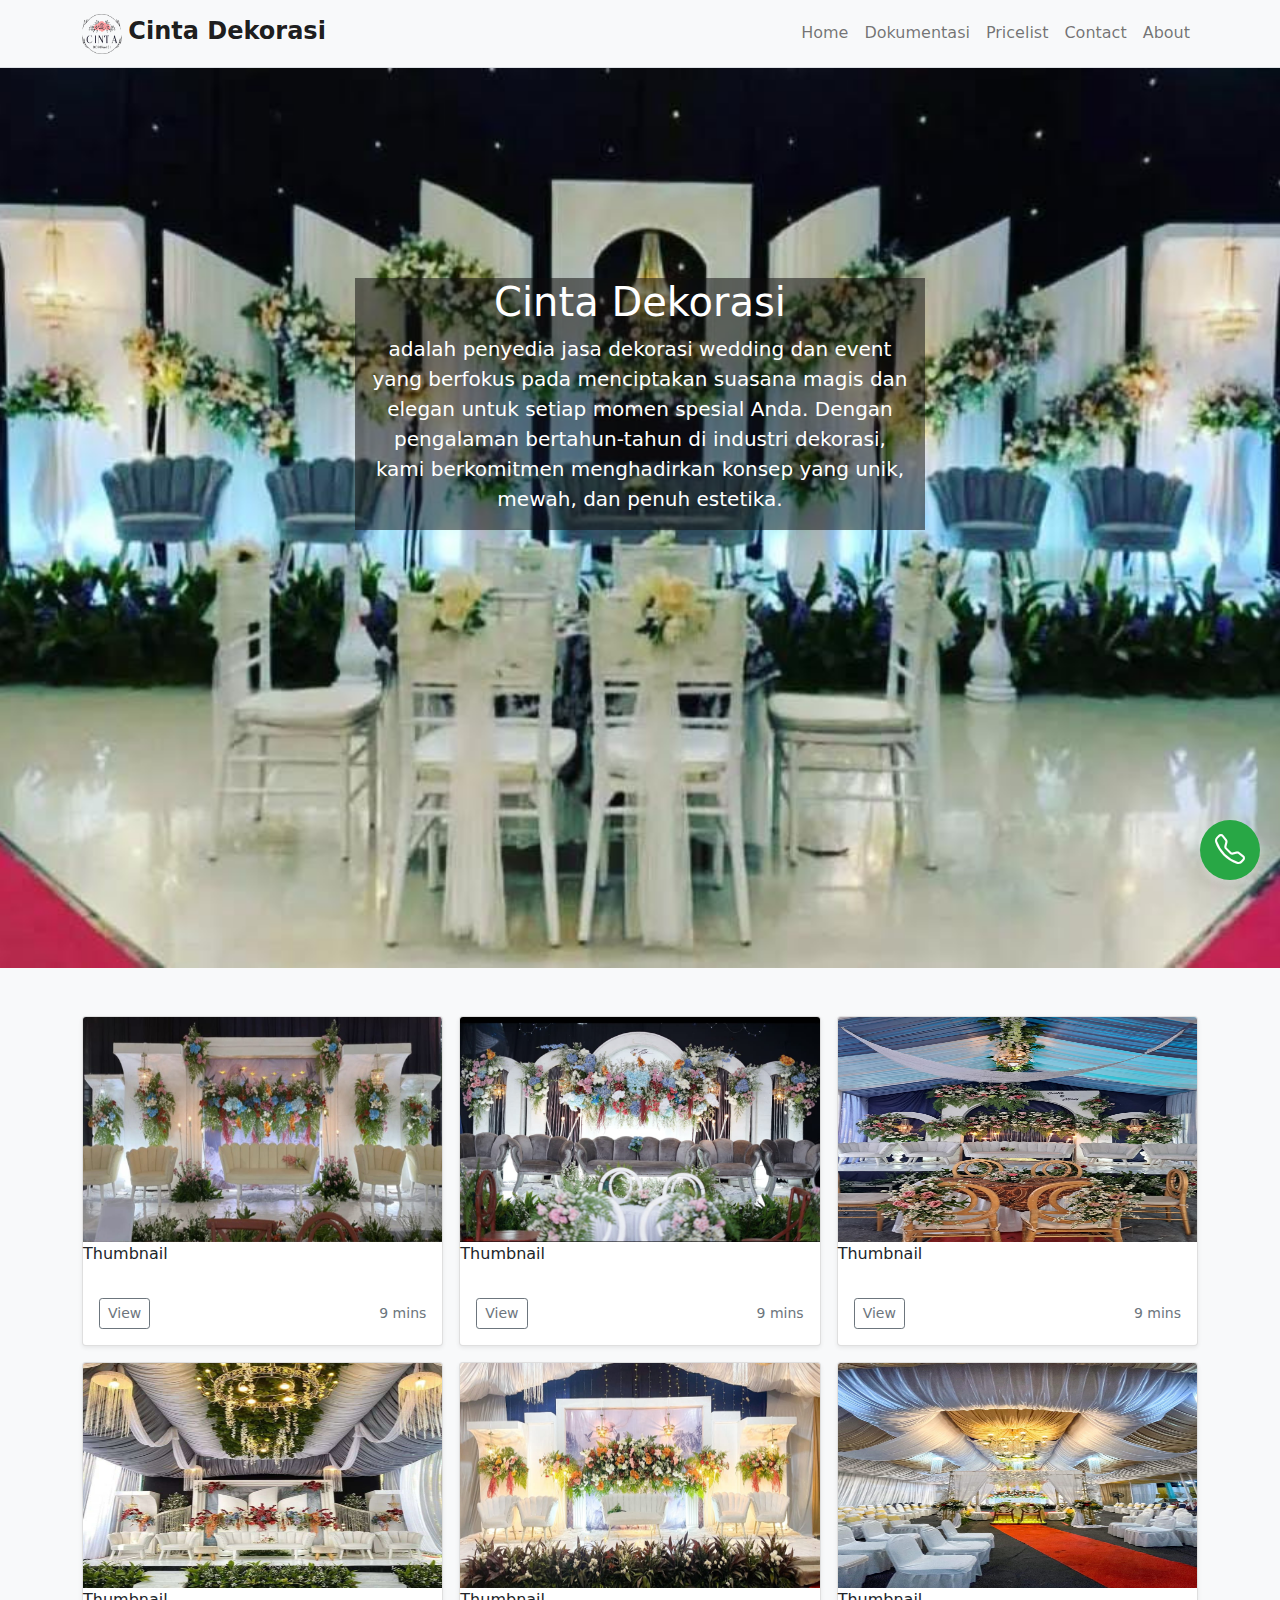
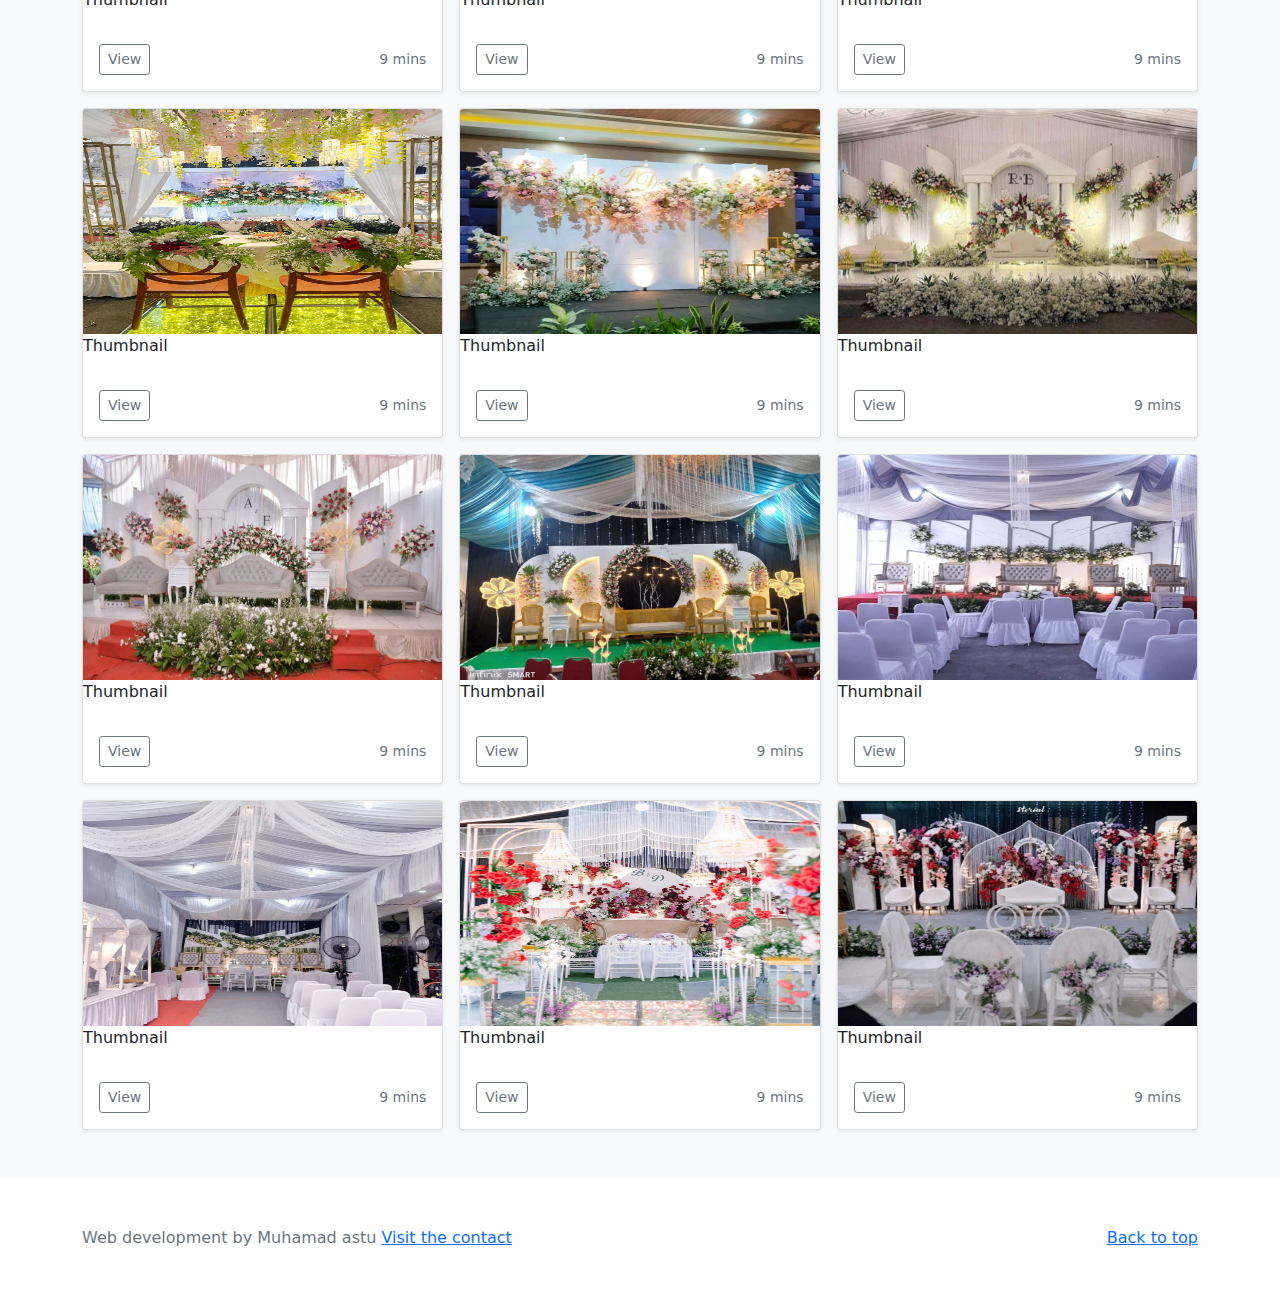
<file: index.html>
<!DOCTYPE html>
<html lang="en">

<head>
  <meta charset="UTF-8">
  <meta name="viewport" content="width=device-width, initial-scale=1.0">
  <title>Dashboard</title>
  <link rel="icon" href="./image/logo.jpg">
  <link rel="stylesheet" href="./bootstrap-disc/css/bootstrap.min.css">
  </link>
   <link href="https://cdn.jsdelivr.net/npm/bootstrap-icons/font/bootstrap-icons.css" rel="stylesheet">
  <link rel="canonical" href="https://getbootstrap.com/docs/5.0/examples/album/">
  <link rel="stylesheet" href="./css/screen.css">
</head>

<body>

  <nav class="navbar navbar-expand-lg navbar-light bg-light border-bottom">
    <div class="container">
      <a class="navbar-brand" href="#">
        <img class="logo" src="./image/logo.jpg" alt="">
        <strong class="fs-4">Cinta Dekorasi</strong>
      </a>


      <button class="navbar-toggler" type="button" data-bs-toggle="collapse" data-bs-target="#navbarNav"
        aria-controls="navbarNav" aria-expanded="false" aria-label="Toggle navigation" id="navToggle">
        <span class=""></span>
      </button>

      <div class="collapse navbar-collapse" id="navbarNav">
        <ul class="navbar-nav ms-auto">
          <li class="nav-item"><a href="./index.html" class="nav-link">Home</a></li>
          <li class="nav-item"><a href="./dokumentasi.html" class="nav-link">Dokumentasi</a></li>
          <li class="nav-item"><a href="./pricelist.html" class="nav-link">Pricelist</a></li>
          <li class="nav-item"><a href="./contact.html" class="nav-link">Contact</a></li>
          <li class="nav-item"><a href="./about.html" class="nav-link">About</a></li>
        </ul>
      </div>
    </div>
  </nav>


  <main>
    <div class="cover">
      <section class="py-5 text-center container">
        <div class="row py-lg-5">
          <div class="col-lg-6 col-md-8 mx-auto bio">
            <h1 class="fw-light text-white">Cinta Dekorasi</h1>
            <p class="lead text-white">adalah penyedia jasa dekorasi wedding dan event yang berfokus pada menciptakan
              suasana magis dan elegan untuk setiap momen spesial Anda. Dengan pengalaman bertahun-tahun di industri
              dekorasi, kami berkomitmen menghadirkan konsep yang unik, mewah, dan penuh estetika.</p>

          </div>
        </div>
      </section>
    </div>
    <div class="album py-5 bg-light">
      <div class="container">

        <div class="row row-cols-1 row-cols-sm-2 row-cols-md-3 g-3">
          <div class="col">
            <div class="card shadow-sm">
              <img class="bd-placeholder-img card-img-top preview-image" width="100%" height="225"
                src="./image/1741032231219.jpg" aria-label="Placeholder: Thumbnail" preserveAspectRatio="xMidYMid slice"
                focusable="false">
              <title>Placeholder</title>
              <rect width="100%" height="100%" fill="#55595c" /><text x="50%" y="50%" fill="#eceeef"
                dy=".3em">Thumbnail</text></img>

              <div class="card-body">
                <p class="card-text"></p>
                <div class="d-flex justify-content-between align-items-center">
                  <div class="btn-group">
                    <button type="button" class="btn btn-sm btn-outline-secondary" data-bs-toggle="modal"
                      data-bs-target="#imageModal" onclick="openModal(this)">View</button>
                  </div>
                  <small class="text-muted">9 mins</small>
                </div>
              </div>
            </div>
          </div>

          <div class="modal fade" id="imageModal" tabindex="-1" aria-labelledby="imageModalLabel" aria-hidden="true">
            <div class="modal-dialog modal-dialog-centered">
              <div class="modal-content">
                <div class="modal-header">
                  <h5 class="modal-title" id="imageModalLabel">Preview Gambar</h5>
                  <button type="button" class="btn-close" data-bs-dismiss="modal" aria-label="Close"></button>
                </div>
                <div class="modal-body text-center">
                  <img id="modalImage" class="img-fluid" alt="Gambar Diperbesar">
                </div>
              </div>
            </div>
          </div>

          <div class="col">
            <div class="card shadow-sm">
              <img class="bd-placeholder-img card-img-top preview-image" width="100%" height="225"
                src="./image/1741032231213.jpg" role="img" aria-label="Placeholder: Thumbnail"
                preserveAspectRatio="xMidYMid slice" focusable="false">
              <title>Placeholder</title>
              <rect width="100%" height="100%" fill="#55595c" /><text x="50%" y="50%" fill="#eceeef"
                dy=".3em">Thumbnail</text></img>

              <div class="card-body">
                <p class="card-text"></p>
                <div class="d-flex justify-content-between align-items-center">
                  <div class="btn-group">
                    <button type="button" class="btn btn-sm btn-outline-secondary" data-bs-toggle="modal"
                      data-bs-target="#imageModal" onclick="openModal(this)">View</button>
                  </div>
                  <small class="text-muted">9 mins</small>
                </div>
              </div>
            </div>
          </div>
          <div class="col">
            <div class="card shadow-sm">
              <img class="bd-placeholder-img card-img-top preview-image" width="100%" height="225"
                src="./image/1741032231229.jpg" role="img" aria-label="Placeholder: Thumbnail"
                preserveAspectRatio="xMidYMid slice" focusable="false">
              <title>Placeholder</title>
              <rect width="100%" height="100%" fill="#55595c" /><text x="50%" y="50%" fill="#eceeef"
                dy=".3em">Thumbnail</text></im>

              <div class="card-body">
                <p class="card-text"></p>
                <div class="d-flex justify-content-between align-items-center">
                  <div class="btn-group">
                    <button type="button" class="btn btn-sm btn-outline-secondary" data-bs-toggle="modal"
                      data-bs-target="#imageModal" onclick="openModal(this)">View</button>
                  </div>
                  <small class="text-muted">9 mins</small>
                </div>
              </div>
            </div>
          </div>

          <div class="col">
            <div class="card shadow-sm">
              <img class="bd-placeholder-img card-img-top preview-image" width="100%" height="225"
                src="./image/1741032231237.jpg" role="img" aria-label="Placeholder: Thumbnail"
                preserveAspectRatio="xMidYMid slice" focusable="false">
              <title>Placeholder</title>
              <rect width="100%" height="100%" fill="#55595c" /><text x="50%" y="50%" fill="#eceeef"
                dy=".3em">Thumbnail</text></img>

              <div class="card-body">
                <p class="card-text"></p>
                <div class="d-flex justify-content-between align-items-center">
                  <div class="btn-group">
                    <button type="button" class="btn btn-sm btn-outline-secondary" data-bs-toggle="modal"
                      data-bs-target="#imageModal" onclick="openModal(this)">View</button>
                  </div>
                  <small class="text-muted">9 mins</small>
                </div>
              </div>
            </div>
          </div>
          <div class="col">
            <div class="card shadow-sm">
              <img class="bd-placeholder-img card-img-top preview-image" width="100%" height="225"
                src="./image/1741032231241.jpg" role="img" aria-label="Placeholder: Thumbnail"
                preserveAspectRatio="xMidYMid slice" focusable="false">
              <title>Placeholder</title>
              <rect width="100%" height="100%" fill="#55595c" /><text x="50%" y="50%" fill="#eceeef"
                dy=".3em">Thumbnail</text></img>

              <div class="card-body">
                <p class="card-text"></p>
                <div class="d-flex justify-content-between align-items-center">
                  <div class="btn-group">
                    <button type="button" class="btn btn-sm btn-outline-secondary" data-bs-toggle="modal"
                      data-bs-target="#imageModal" onclick="openModal(this)">View</button>
                  </div>
                  <small class="text-muted">9 mins</small>
                </div>
              </div>
            </div>
          </div>
          <div class="col">
            <div class="card shadow-sm">
              <img class="bd-placeholder-img card-img-top preview-image" width="100%" height="225"
                src="./image/1741032231251.jpg" role="img" aria-label="Placeholder: Thumbnail"
                preserveAspectRatio="xMidYMid slice" focusable="false">
              <title>Placeholder</title>
              <rect width="100%" height="100%" fill="#55595c" /><text x="50%" y="50%" fill="#eceeef"
                dy=".3em">Thumbnail</text></img>

              <div class="card-body">
                <p class="card-text"></p>
                <div class="d-flex justify-content-between align-items-center">
                  <div class="btn-group">
                    <button type="button" class="btn btn-sm btn-outline-secondary" data-bs-toggle="modal"
                      data-bs-target="#imageModal" onclick="openModal(this)">View</button>
                  </div>
                  <small class="text-muted">9 mins</small>
                </div>
              </div>
            </div>
          </div>

          <div class="col">
            <div class="card shadow-sm">
              <img class="bd-placeholder-img card-img-top preview-image" width="100%" height="225"
                src="./image/1741032231275.jpg" role="img" aria-label="Placeholder: Thumbnail"
                preserveAspectRatio="xMidYMid slice" focusable="false">
              <title>Placeholder</title>
              <rect width="100%" height="100%" fill="#55595c" /><text x="50%" y="50%" fill="#eceeef"
                dy=".3em">Thumbnail</text></img>

              <div class="card-body">
                <p class="card-text"></p>
                <div class="d-flex justify-content-between align-items-center">
                  <div class="btn-group">
                    <button type="button" class="btn btn-sm btn-outline-secondary" data-bs-toggle="modal"
                      data-bs-target="#imageModal" onclick="openModal(this)">View</button>
                  </div>
                  <small class="text-muted">9 mins</small>
                </div>
              </div>
            </div>
          </div>
          <div class="col">
            <div class="card shadow-sm">
              <img class="bd-placeholder-img card-img-top preview-image" width="100%" height="225"
                src="./image/1741032231284.jpg" role="img" aria-label="Placeholder: Thumbnail"
                preserveAspectRatio="xMidYMid slice" focusable="false">
              <title>Placeholder</title>
              <rect width="100%" height="100%" fill="#55595c" /><text x="50%" y="50%" fill="#eceeef"
                dy=".3em">Thumbnail</text></img>

              <div class="card-body">
                <p class="card-text"></p>
                <div class="d-flex justify-content-between align-items-center">
                  <div class="btn-group">
                    <button type="button" class="btn btn-sm btn-outline-secondary" data-bs-toggle="modal"
                      data-bs-target="#imageModal" onclick="openModal(this)">View</button>
                  </div>
                  <small class="text-muted">9 mins</small>
                </div>
              </div>
            </div>
          </div>
          <div class="col">
            <div class="card shadow-sm">
              <img class="bd-placeholder-img card-img-top preview-image" width="100%" height="225"
                src="./image/1741032231293.jpg" role="img" aria-label="Placeholder: Thumbnail"
                preserveAspectRatio="xMidYMid slice" focusable="false">
              <title>Placeholder</title>
              <rect width="100%" height="100%" fill="#55595c" /><text x="50%" y="50%" fill="#eceeef"
                dy=".3em">Thumbnail</text></img>

              <div class="card-body">
                <p class="card-text"></p>
                <div class="d-flex justify-content-between align-items-center">
                  <div class="btn-group">
                    <button type="button" class="btn btn-sm btn-outline-secondary" data-bs-toggle="modal"
                      data-bs-target="#imageModal" onclick="openModal(this)">View</button>
                  </div>
                  <small class="text-muted">9 mins</small>
                </div>
              </div>
            </div>
          </div>

          <div class="col">
            <div class="card shadow-sm">
              <img class="bd-placeholder-img card-img-top preview-image" width="100%" height="225"
                src="./image/1741032231301.jpg" role="img" aria-label="Placeholder: Thumbnail"
                preserveAspectRatio="xMidYMid slice" focusable="false">
              <title>Placeholder</title>
              <rect width="100%" height="100%" fill="#55595c" /><text x="50%" y="50%" fill="#eceeef"
                dy=".3em">Thumbnail</text></img>

              <div class="card-body">
                <p class="card-text"></p>
                <div class="d-flex justify-content-between align-items-center">
                  <div class="btn-group">
                    <button type="button" class="btn btn-sm btn-outline-secondary" data-bs-toggle="modal"
                      data-bs-target="#imageModal" onclick="openModal(this)">View</button>
                  </div>
                  <small class="text-muted">9 mins</small>
                </div>
              </div>
            </div>
          </div>
          <div class="col">
            <div class="card shadow-sm">
              <img class="bd-placeholder-img card-img-top preview-image" width="100%" height="225"
                src="./image/1741032231328.jpg" role="img" aria-label="Placeholder: Thumbnail"
                preserveAspectRatio="xMidYMid slice" focusable="false">
              <title>Placeholder</title>
              <rect width="100%" height="100%" fill="#55595c" /><text x="50%" y="50%" fill="#eceeef"
                dy=".3em">Thumbnail</text></img>

              <div class="card-body">
                <p class="card-text"></p>
                <div class="d-flex justify-content-between align-items-center">
                  <div class="btn-group">
                    <button type="button" class="btn btn-sm btn-outline-secondary" data-bs-toggle="modal"
                      data-bs-target="#imageModal" onclick="openModal(this)">View</button>
                  </div>
                  <small class="text-muted">9 mins</small>
                </div>
              </div>
            </div>
          </div>
          <div class="col">
            <div class="card shadow-sm">
              <img class="bd-placeholder-img card-img-top preview-image" width="100%" height="225"
                src="./image/1741032231348.jpg" role="img" aria-label="Placeholder: Thumbnail"
                preserveAspectRatio="xMidYMid slice" focusable="false">
              <title>Placeholder</title>
              <rect width="100%" height="100%" fill="#55595c" /><text x="50%" y="50%" fill="#eceeef"
                dy=".3em">Thumbnail</text></img>

              <div class="card-body">
                <p class="card-text"></p>
                <div class="d-flex justify-content-between align-items-center">
                  <div class="btn-group">
                    <button type="button" class="btn btn-sm btn-outline-secondary" data-bs-toggle="modal"
                      data-bs-target="#imageModal" onclick="openModal(this)">View</button>
                  </div>
                  <small class="text-muted">9 mins</small>
                </div>
              </div>
            </div>
          </div>
          <div class="col">
            <div class="card shadow-sm">
              <img class="bd-placeholder-img card-img-top preview-image" width="100%" height="225"
                src="./image/1741032231373.jpg" role="img" aria-label="Placeholder: Thumbnail"
                preserveAspectRatio="xMidYMid slice" focusable="false">
              <title>Placeholder</title>
              <rect width="100%" height="100%" fill="#55595c" /><text x="50%" y="50%" fill="#eceeef"
                dy=".3em">Thumbnail</text></img>

              <div class="card-body">
                <p class="card-text"></p>
                <div class="d-flex justify-content-between align-items-center">
                  <div class="btn-group">
                    <button type="button" class="btn btn-sm btn-outline-secondary" data-bs-toggle="modal"
                      data-bs-target="#imageModal" onclick="openModal(this)">View</button>
                  </div>
                  <small class="text-muted">9 mins</small>
                </div>
              </div>
            </div>
          </div>
          
          <div class="col">
            <div class="card shadow-sm">
              <img class="bd-placeholder-img card-img-top preview-image" width="100%" height="225"
                src="./image/1741032231385.jpg" role="img" aria-label="Placeholder: Thumbnail"
                preserveAspectRatio="xMidYMid slice" focusable="false">
              <title>Placeholder</title>
              <rect width="100%" height="100%" fill="#55595c" /><text x="50%" y="50%" fill="#eceeef"
                dy=".3em">Thumbnail</text></img>

              <div class="card-body">
                <p class="card-text"></p>
                <div class="d-flex justify-content-between align-items-center">
                  <div class="btn-group">
                    <button type="button" class="btn btn-sm btn-outline-secondary" data-bs-toggle="modal"
                      data-bs-target="#imageModal" onclick="openModal(this)">View</button>
                  </div>
                  <small class="text-muted">9 mins</small>
                </div>
              </div>
            </div>
          </div>
          <div class="col">
            <div class="card shadow-sm">
              <img class="bd-placeholder-img card-img-top preview-image" width="100%" height="225"
                src="./image/1741032231396.jpg" role="img" aria-label="Placeholder: Thumbnail"
                preserveAspectRatio="xMidYMid slice" focusable="false">
              <title>Placeholder</title>
              <rect width="100%" height="100%" fill="#55595c" /><text x="50%" y="50%" fill="#eceeef"
                dy=".3em">Thumbnail</text></img>

              <div class="card-body">
                <p class="card-text"></p>
                <div class="d-flex justify-content-between align-items-center">
                  <div class="btn-group">
                    <button type="button" class="btn btn-sm btn-outline-secondary" data-bs-toggle="modal"
                      data-bs-target="#imageModal" onclick="openModal(this)">View</button>
                  </div>
                  <small class="text-muted">9 mins</small>
                </div>
              </div>
            </div>
          </div>
        </div>
      </div>
    </div>

  </main>

  <div class="floating-button" >
       <a href="https://wa.me/6285173470061"><i class="bi bi-telephone"></i></a>
    </div>

  <footer class="text-muted py-5">
    <div class="container">
      <p class="float-end mb-1">
        <a href="#">Back to top</a>
      </p>
      
      <p class="mb-0">Web development by Muhamad astu <a href="https://wa.me/6282210519473">Visit the contact</a> </p>
    </div>
  </footer>

  <script src="https://cdn.jsdelivr.net/npm/bootstrap@5.3.0/dist/js/bootstrap.bundle.min.js"></script>
  <script src="./js/modal.js"></script>
  <script src="./bootstrap-disc/js/bootstrap.bundle.min.js"></script>
</body>

</html>
</file>
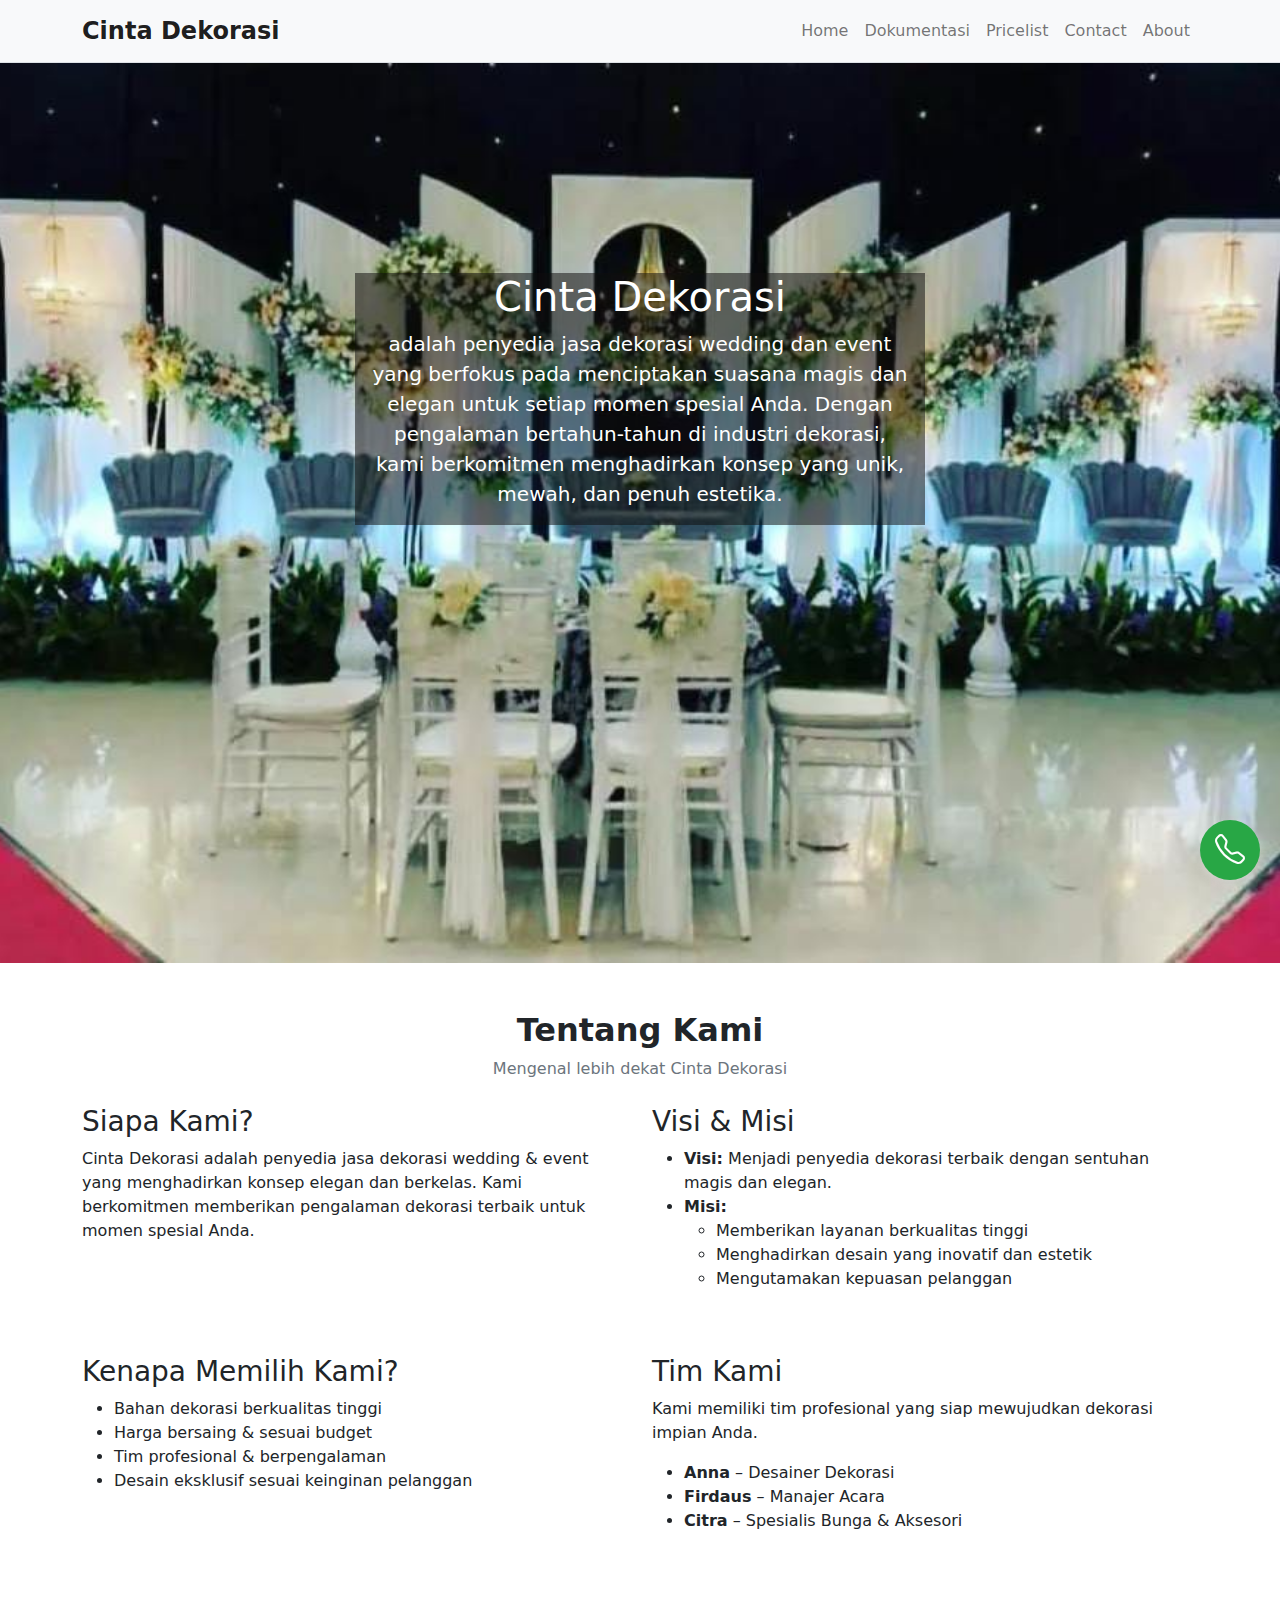
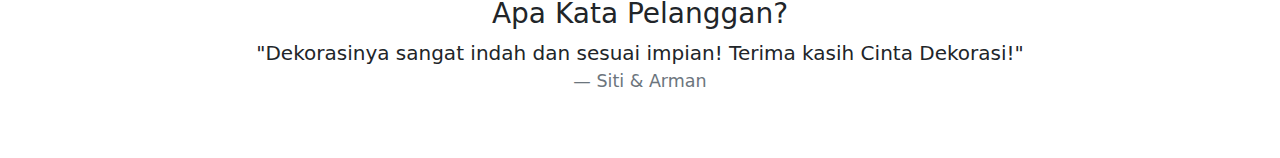
<file: about.html>
<!DOCTYPE html>
<html lang="en">
<head>
    <meta charset="UTF-8">
    <meta name="viewport" content="width=device-width, initial-scale=1.0">
    <title>Abaout</title>
    <link rel="icon" href="./image/logo.jpg">
    <link href="https://cdn.jsdelivr.net/npm/bootstrap-icons/font/bootstrap-icons.css" rel="stylesheet">
    <link rel="stylesheet" href="./bootstrap-disc/css/bootstrap.min.css" ></link>
    <link rel="canonical" href="https://getbootstrap.com/docs/5.0/examples/album/">
    <link rel="stylesheet" href="./css/screen.css">
</head>
<body>
    <nav class="navbar navbar-expand-lg navbar-light bg-light border-bottom">
        <div class="container">
          <a class="navbar-brand" href="#">
            <strong class="fs-4">Cinta Dekorasi</strong>
          </a>
      
          
          <button class="navbar-toggler" type="button" data-bs-toggle="collapse" data-bs-target="#navbarNav" aria-controls="navbarNav" aria-expanded="false" aria-label="Toggle navigation" id="navToggle">
            <span class=""></span>
          </button>
          
          <div class="collapse navbar-collapse" id="navbarNav">
            <ul class="navbar-nav ms-auto">
                <li class="nav-item"><a href="./index.html" class="nav-link">Home</a></li>
                <li class="nav-item"><a href="./dokumentasi.html" class="nav-link">Dokumentasi</a></li>
                <li class="nav-item"><a href="./pricelist.html" class="nav-link">Pricelist</a></li>
                <li class="nav-item"><a href="./contact.html" class="nav-link">Contact</a></li>
                <li class="nav-item"><a href="./about.html" class="nav-link">About</a></li>
            </ul>
          </div>
        </div>
      </nav>

      <div class="cover">
        <section class="py-5 text-center container">
          <div class="row py-lg-5">
            <div class="col-lg-6 col-md-8 mx-auto bio">
              <h1 class="fw-light text-white">Cinta Dekorasi</h1>
              <p class="lead text-white">adalah penyedia jasa dekorasi wedding dan event yang berfokus pada menciptakan suasana magis dan elegan untuk setiap momen spesial Anda. Dengan pengalaman bertahun-tahun di industri dekorasi, kami berkomitmen menghadirkan konsep yang unik, mewah, dan penuh estetika.</p>
             
            </div>
          </div>
        </section>
    </div>

    <section id="about" class="py-5">
      <div class="container">
        <div class="text-center mb-4">
          <h2 class="fw-bold">Tentang Kami</h2>
          <p class="text-muted">Mengenal lebih dekat Cinta Dekorasi</p>
        </div>
    
        <div class="row">
          
          <div class="col-lg-6">
            <h3 class="fw-semibold">Siapa Kami?</h3>
            <p>
              Cinta Dekorasi adalah penyedia jasa dekorasi wedding & event yang menghadirkan konsep elegan dan berkelas. 
              Kami berkomitmen memberikan pengalaman dekorasi terbaik untuk momen spesial Anda.
            </p>
          </div>
    
          
          <div class="col-lg-6">
            <h3 class="fw-semibold">Visi & Misi</h3>
            <ul>
              <li><strong>Visi:</strong> Menjadi penyedia dekorasi terbaik dengan sentuhan magis dan elegan.</li>
              <li><strong>Misi:</strong> 
                <ul>
                  <li>Memberikan layanan berkualitas tinggi</li>
                  <li>Menghadirkan desain yang inovatif dan estetik</li>
                  <li>Mengutamakan kepuasan pelanggan</li>
                </ul>
              </li>
            </ul>
          </div>
        </div>
    
        
        <div class="row mt-5">
          <div class="col-lg-6">
            <h3 class="fw-semibold">Kenapa Memilih Kami?</h3>
            <ul>
              <li>Bahan dekorasi berkualitas tinggi</li>
              <li>Harga bersaing & sesuai budget</li>
              <li>Tim profesional & berpengalaman</li>
              <li>Desain eksklusif sesuai keinginan pelanggan</li>
            </ul>
          </div>
    
          
          <div class="col-lg-6">
            <h3 class="fw-semibold">Tim Kami</h3>
            <p>Kami memiliki tim profesional yang siap mewujudkan dekorasi impian Anda.</p>
            <ul>
              <li><strong>Anna</strong> – Desainer Dekorasi</li>
              <li><strong>Firdaus</strong> – Manajer Acara</li>
              <li><strong>Citra</strong> – Spesialis Bunga & Aksesori</li>
            </ul>
          </div>
        </div>
    
        
        <div class="row mt-5">
          <div class="col">
            <h3 class="fw-semibold text-center">Apa Kata Pelanggan?</h3>
            <blockquote class="blockquote text-center">
              <p>"Dekorasinya sangat indah dan sesuai impian! Terima kasih Cinta Dekorasi!"</p>
              <footer class="blockquote-footer">Siti & Arman</footer>
            </blockquote>
          </div>
        </div>
      </div>
    </section>
    
<div class="floating-button" >
       <a href="https://wa.me/6285173470061"><i class="bi bi-telephone"></i></a>
    </div>

      <script src="./js/modal.js"></script>
    <script src="https://cdn.jsdelivr.net/npm/bootstrap@5.3.0/dist/js/bootstrap.bundle.min.js"></script>
<script src="./bootstrap-disc/js/bootstrap.bundle.min.js"></script>
</body>
</html>
</file>
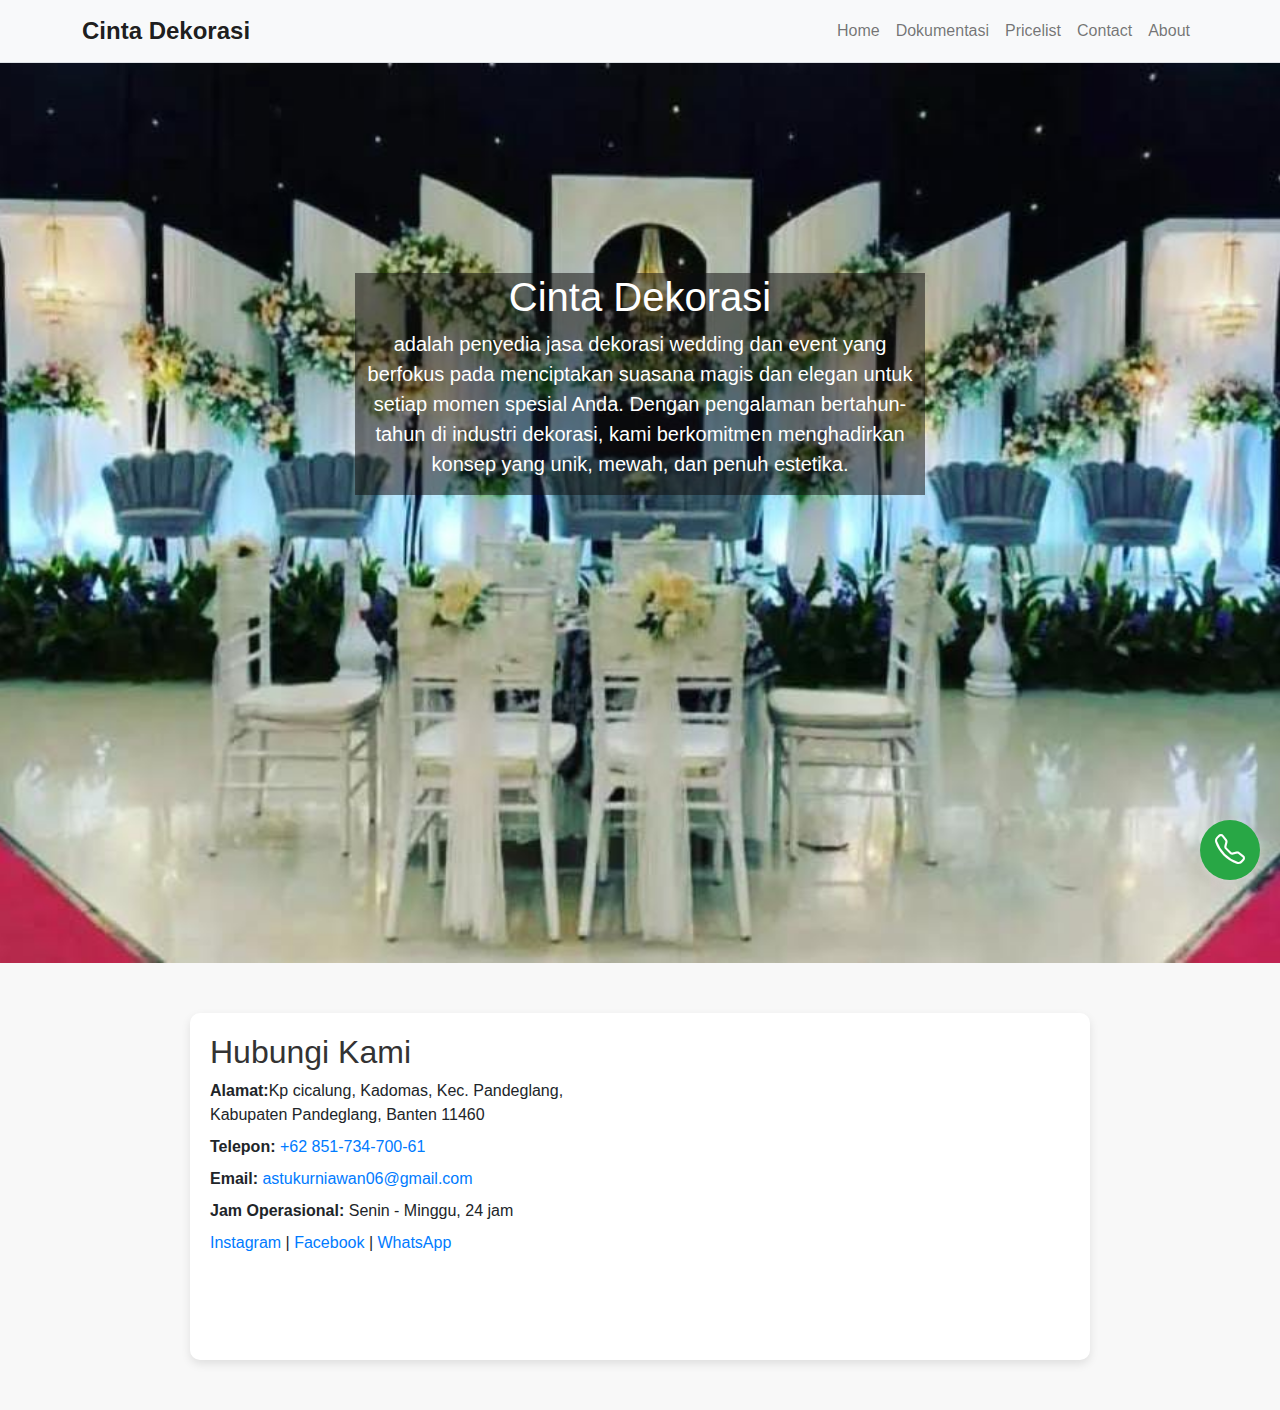
<file: contact.html>
<!DOCTYPE html>
<html lang="en">
<head>
    <meta charset="UTF-8">
    <meta name="viewport" content="width=device-width, initial-scale=1.0">
    <title>Contact</title>
    <link rel="icon" href="./image/logo.jpg">
    <link rel="stylesheet" href="./bootstrap-disc/css/bootstrap.min.css" ></link>
    <link rel="canonical" href="https://getbootstrap.com/docs/5.0/examples/album/">
    <link rel="stylesheet" href="./css/screen.css">
    <link rel="stylesheet" href="./css/kontak.css">
    <link href="https://cdn.jsdelivr.net/npm/bootstrap-icons/font/bootstrap-icons.css" rel="stylesheet">
</head>
<body>
    <nav class="navbar navbar-expand-lg navbar-light bg-light border-bottom">
        <div class="container">
          <a class="navbar-brand" href="#">
            <strong class="fs-4">Cinta Dekorasi</strong>
          </a>
      
          
          <button class="navbar-toggler" type="button" data-bs-toggle="collapse" data-bs-target="#navbarNav" aria-controls="navbarNav" aria-expanded="false" aria-label="Toggle navigation" id="navToggle">
            <span class=""></span>
          </button>
          
          <div class="collapse navbar-collapse" id="navbarNav">
            <ul class="navbar-nav ms-auto">
                <li class="nav-item"><a href="./index.html" class="nav-link">Home</a></li>
                <li class="nav-item"><a href="./dokumentasi.html" class="nav-link">Dokumentasi</a></li>
                <li class="nav-item"><a href="./pricelist.html" class="nav-link">Pricelist</a></li>
                <li class="nav-item"><a href="./contact.html" class="nav-link">Contact</a></li>
                <li class="nav-item"><a href="./about.html" class="nav-link">About</a></li>
            </ul>
          </div>
        </div>
      </nav>

      <div class="cover">
        <section class="py-5 text-center container">
          <div class="row py-lg-5">
            <div class="col-lg-6 col-md-8 mx-auto bio">
              <h1 class="fw-light text-white">Cinta Dekorasi</h1>
              <p class="lead text-white">adalah penyedia jasa dekorasi wedding dan event yang berfokus pada menciptakan suasana magis dan elegan untuk setiap momen spesial Anda. Dengan pengalaman bertahun-tahun di industri dekorasi, kami berkomitmen menghadirkan konsep yang unik, mewah, dan penuh estetika.</p>
             
            </div>
          </div>
        </section>
    </div>

    <section class="kontak-container">
      <div class="kontak-info">
          <h2>Hubungi Kami</h2>
          <p><strong>Alamat:</strong>Kp cicalung, Kadomas, Kec. Pandeglang, Kabupaten Pandeglang, Banten 11460</p>
          <p><strong>Telepon:</strong> <a href="tel:+628123456789">+62 851-734-700-61</a></p>
          <p><strong>Email:</strong> <a href="mailto:info@bisniskamu.com">astukurniawan06@gmail.com</a></p>
          <p><strong>Jam Operasional:</strong> Senin - Minggu, 24 jam</p>
          <div class="sosial-media">
              <a href="#" target="_blank">Instagram</a> | 
              <a href="#" target="_blank">Facebook</a> | 
              <a href="https://wa.me/6285173470061" target="_blank">WhatsApp</a>
          </div>
      </div>
      <div class="kontak-maps">
          <iframe src="https://www.google.com/maps/embed?pb=!1m18!1m12!1m3!1d1015159.7328224964!2d104.961537246875!3d-6.333403499999998!2m3!1f0!2f0!3f0!3m2!1i1024!2i768!4f13.1!3m3!1m2!1s0x2e423dfff3d65d47%3A0xf2dcc68f64cd47c3!2sCinta%20dekorasi!5e0!3m2!1sid!2sid!4v1742753156657!5m2!1sid!2sid" width="100%" height="300" style="border:0;" allowfullscreen="" loading="lazy"></iframe>
      </div>
  </section>

    <div class="floating-button" >
       <a href="https://wa.me/6285173470061"><i class="bi bi-telephone"></i></a>
    </div>

      <script src="./js/modal.js"></script>
    <script src="https://cdn.jsdelivr.net/npm/bootstrap@5.3.0/dist/js/bootstrap.bundle.min.js"></script>
<script src="./bootstrap-disc/js/bootstrap.bundle.min.js"></script>
</body>
</html>
</file>
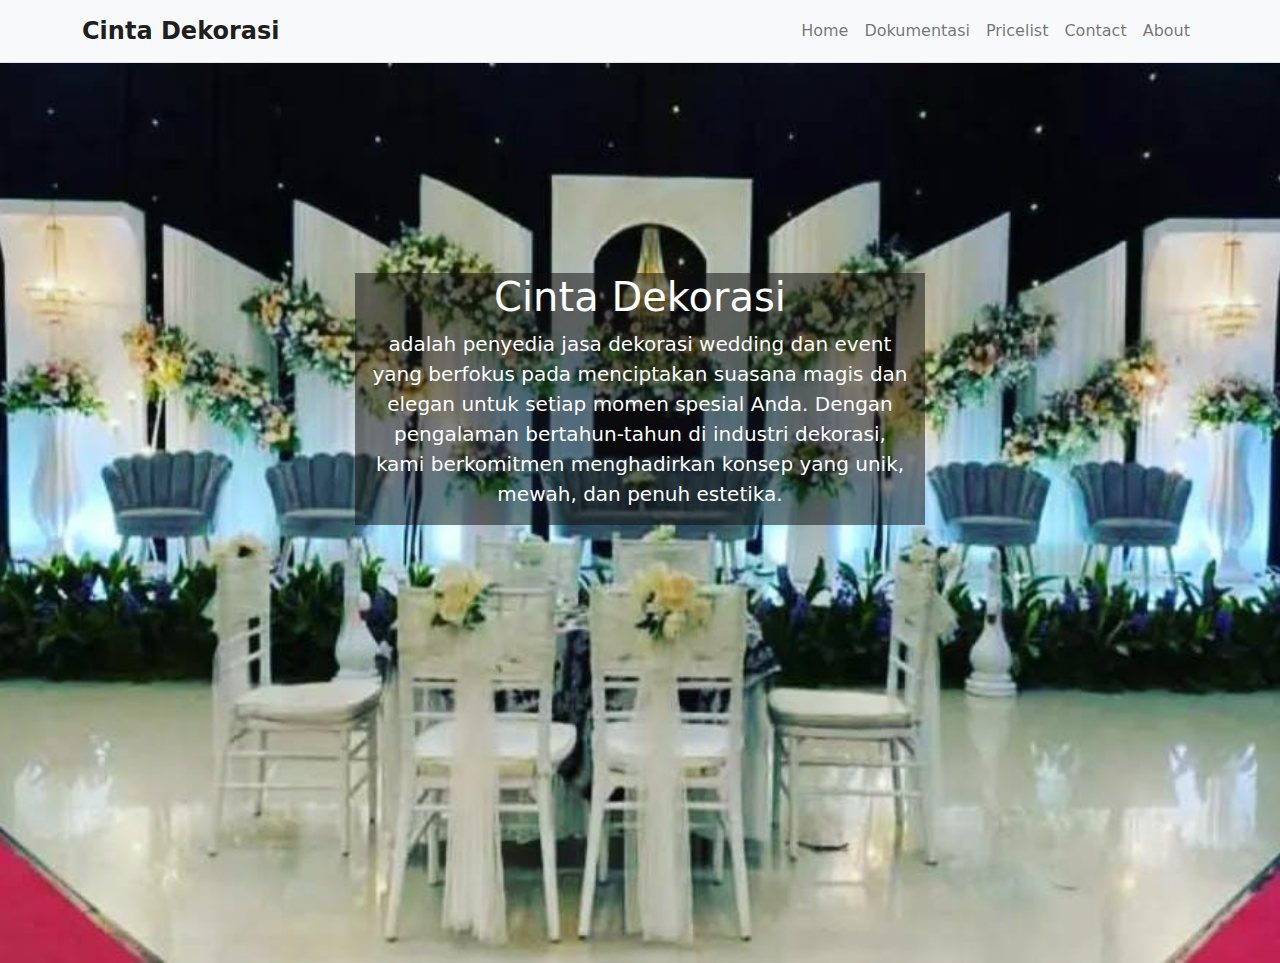
<file: dokumentasi.html>
<!DOCTYPE html>
<html lang="en">
<head>
    <meta charset="UTF-8">
    <meta name="viewport" content="width=device-width, initial-scale=1.0">
    <title>Dokumentasi</title>
    <link rel="icon" href="./image/logo.jpg">
    <link rel="stylesheet" href="./bootstrap-disc/css/bootstrap.min.css" ></link>
    <link rel="canonical" href="https://getbootstrap.com/docs/5.0/examples/album/">
    <link rel="stylesheet" href="./css/screen.css">
</head>
<body>
    <nav class="navbar navbar-expand-lg navbar-light bg-light border-bottom">
        <div class="container">
          <a class="navbar-brand" href="#">
            <strong class="fs-4">Cinta Dekorasi</strong>
          </a>
      
          
          <button class="navbar-toggler" type="button" data-bs-toggle="collapse" data-bs-target="#navbarNav" aria-controls="navbarNav" aria-expanded="false" aria-label="Toggle navigation" id="navToggle">
            <span class=""></span>
          </button>
          
          <div class="collapse navbar-collapse" id="navbarNav">
            <ul class="navbar-nav ms-auto">
                <li class="nav-item"><a href="./index.html" class="nav-link">Home</a></li>
                <li class="nav-item"><a href="./dokumentasi.html" class="nav-link">Dokumentasi</a></li>
                <li class="nav-item"><a href="./pricelist.html" class="nav-link">Pricelist</a></li>
                <li class="nav-item"><a href="./contact.html" class="nav-link">Contact</a></li>
                <li class="nav-item"><a href="./about.html" class="nav-link">About</a></li>
            </ul>
          </div>
        </div>
      </nav>

      <div class="cover">
        <section class="py-5 text-center container">
          <div class="row py-lg-5">
            <div class="col-lg-6 col-md-8 mx-auto bio">
              <h1 class="fw-light text-white">Cinta Dekorasi</h1>
              <p class="lead text-white">adalah penyedia jasa dekorasi wedding dan event yang berfokus pada menciptakan suasana magis dan elegan untuk setiap momen spesial Anda. Dengan pengalaman bertahun-tahun di industri dekorasi, kami berkomitmen menghadirkan konsep yang unik, mewah, dan penuh estetika.</p>
             
            </div>
          </div>
        </section>
    </div>


      <script src="./js/modal.js"></script>
<script src="./bootstrap-disc/js/bootstrap.bundle.min.js"></script>
</body>
</html>
</file>
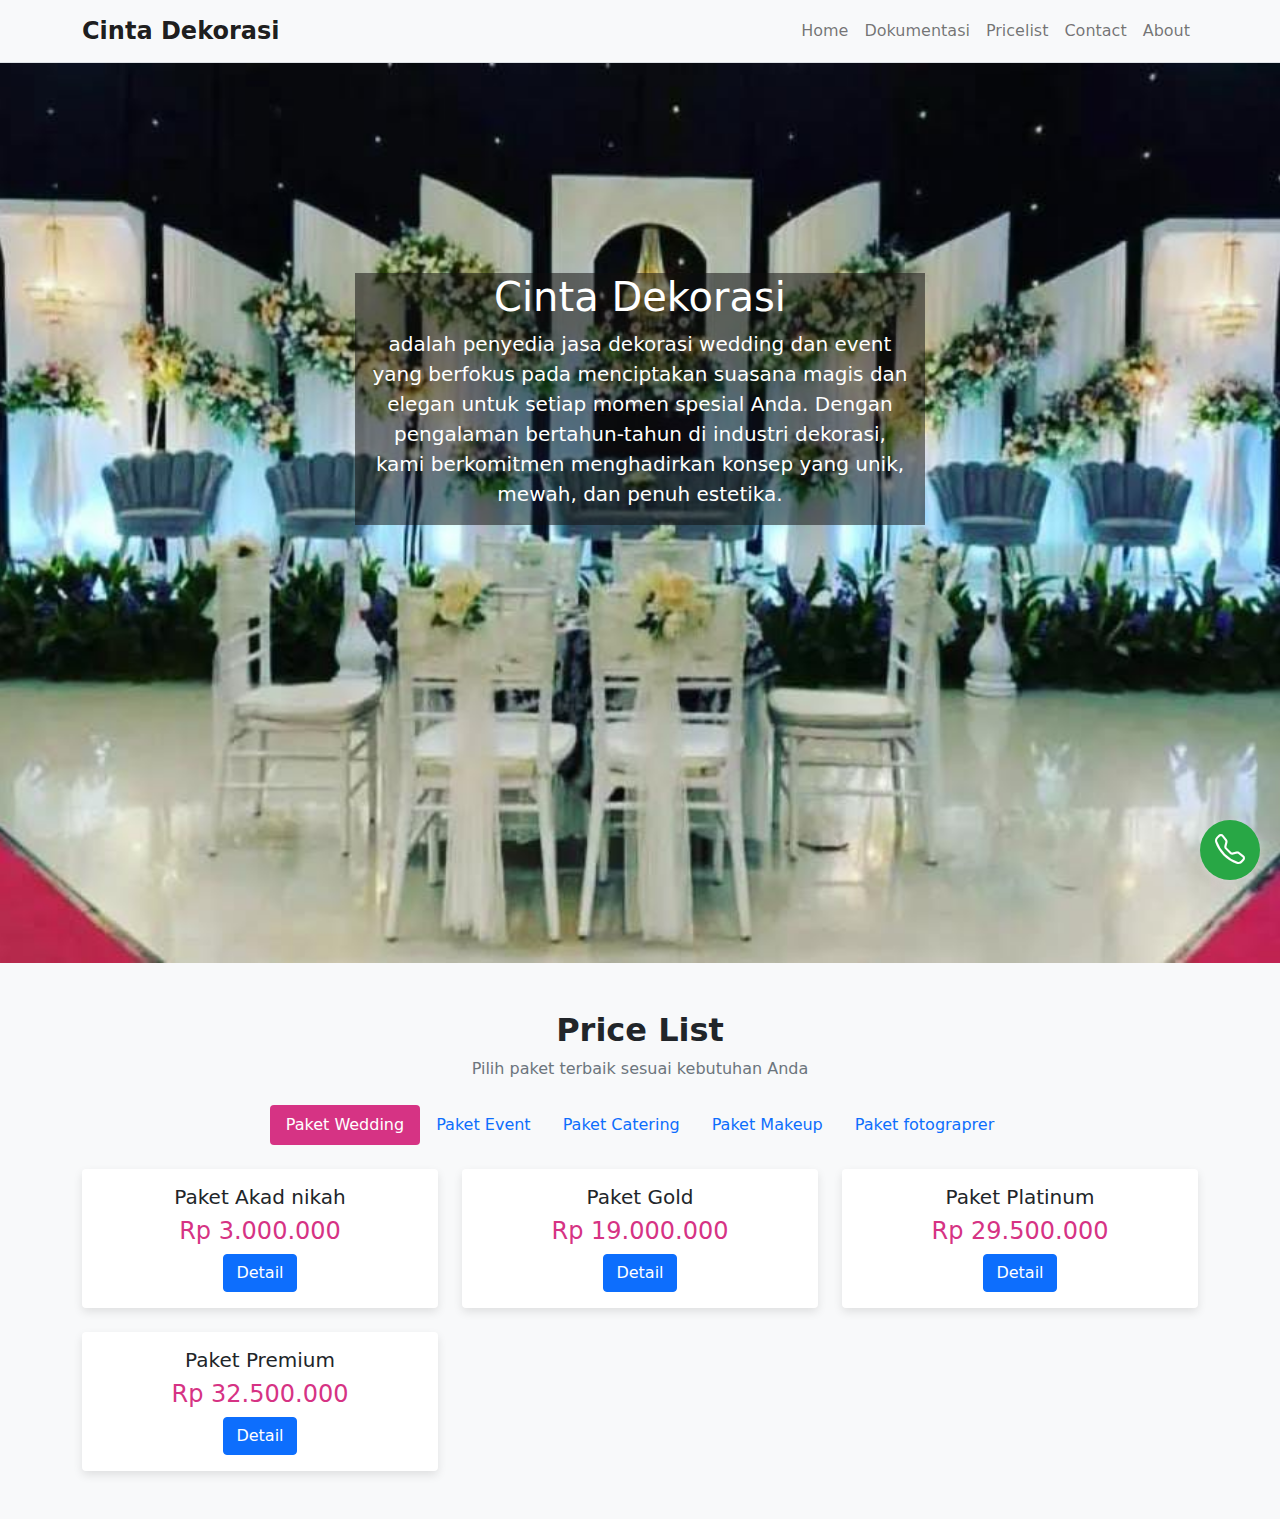
<file: pricelist.html>
<!DOCTYPE html>
<html lang="en">
<head>
    <meta charset="UTF-8">
    <meta name="viewport" content="width=device-width, initial-scale=1.0">
    <title>Price list</title>
    <link rel="icon" href="./image/logo.jpg">
    <link rel="stylesheet" href="./bootstrap-disc/css/bootstrap.min.css" ></link>
    <link rel="canonical" href="https://getbootstrap.com/docs/5.0/examples/album/">
    <link rel="stylesheet" href="./css/screen.css">
    <link rel="stylesheet" href="./css/price.css">
    <link href="https://cdn.jsdelivr.net/npm/bootstrap-icons/font/bootstrap-icons.css" rel="stylesheet">
</head>
<body>
    <nav class="navbar navbar-expand-lg navbar-light bg-light border-bottom">
        <div class="container">
          <a class="navbar-brand" href="#">
            <strong class="fs-4">Cinta Dekorasi</strong>
          </a>
      
          
          <button class="navbar-toggler" type="button" data-bs-toggle="collapse" data-bs-target="#navbarNav" aria-controls="navbarNav" aria-expanded="false" aria-label="Toggle navigation" id="navToggle">
            <span class=""></span>
          </button>
          
          <div class="collapse navbar-collapse" id="navbarNav">
            <ul class="navbar-nav ms-auto">
                <li class="nav-item"><a href="./index.html" class="nav-link">Home</a></li>
                <li class="nav-item"><a href="./dokumentasi.html" class="nav-link">Dokumentasi</a></li>
                <li class="nav-item"><a href="./pricelist.html" class="nav-link">Pricelist</a></li>
                <li class="nav-item"><a href="./contact.html" class="nav-link">Contact</a></li>
                <li class="nav-item"><a href="./about.html" class="nav-link">About</a></li>
            </ul>
          </div>
        </div>
      </nav>

      <div class="cover">
        <section class="py-5 text-center container">
          <div class="row py-lg-5">
            <div class="col-lg-6 col-md-8 mx-auto bio">
              <h1 class="fw-light text-white">Cinta Dekorasi</h1>
              <p class="lead text-white">adalah penyedia jasa dekorasi wedding dan event yang berfokus pada menciptakan suasana magis dan elegan untuk setiap momen spesial Anda. Dengan pengalaman bertahun-tahun di industri dekorasi, kami berkomitmen menghadirkan konsep yang unik, mewah, dan penuh estetika.</p>
             
            </div>
          </div>
        </section>
    </div>

    <section id="price-list" class="py-5 price-list">
      <div class="container">
        <div class="text-center mb-4">
          <h2 class="fw-bold">Price List</h2>
          <p class="text-muted">Pilih paket terbaik sesuai kebutuhan Anda</p>
        </div>
    
        <!-- Tabs untuk kategori paket -->
        <ul class="nav nav-pills justify-content-center mb-4" id="packageTabs">
          <li class="nav-item">
            <a class="nav-link active" data-bs-toggle="tab" href="#wedding">Paket Wedding</a>
          </li>
          <li class="nav-item">
            <a class="nav-link" data-bs-toggle="tab" href="#event">Paket Event</a>
          </li>
          <li class="nav-item">
            <a class="nav-link" data-bs-toggle="tab" href="#catering">Paket Catering</a>
          </li>
          <li class="nav-item">
            <a class="nav-link" data-bs-toggle="tab" href="#makeup">Paket Makeup</a>
          </li>
          <li class="nav-item">
            <a class="nav-link" data-bs-toggle="tab" href="#fotograper">Paket fotograprer</a>
          </li>
        </ul>
    
        <div class="tab-content">
          
          <div class="tab-pane fade show active" id="wedding">
            <div class="row g-4">
              <div class="col-md-4">
                <div class="card">
                  <div class="card-body text-center">
                    <h5 class="card-title">Paket Akad nikah</h5>
                    <h4>Rp 3.000.000</h4>
                    <button class="btn btn-primary" onclick="toggleDetail('detail-wedding1')">Detail</button>
                  </div>
                  <div id="detail-wedding1" class="detail-content">
                    <p><strong>Fitur Paket:</strong></p>
                    <ul>
                      <li>&#9989; Gaun sepasang</li>
                      <li>&#9989; Makeup</li>
                      <li>&#9989; Hena art</li>
                      <li>&#9989; Melati fresh</li>
                      <li>&#9989; Selop pria dan wanita</li>
                      <li>&#9989; Siger sunda / jawa/ betawi</li>
                  </div>
                </div>
              </div>

              <div class="col-md-4">
                <div class="card">
                  <div class="card-body text-center">
                    <h5 class="card-title">Paket Gold</h5>
                    <h4>Rp 19.000.000</h4>
                    <button class="btn btn-primary" onclick="toggleDetail('detail-wedding')">Detail</button>
                  </div>
                  <div id="detail-wedding" class="detail-content">
                    <p><strong>Fitur Paket:</strong></p>
                    <ul>
                      <li>&#9989; Dekorasi standar</li>
                      <li>&#9989; Tenda (4x20, 5x20, /8x16)</li>
                      <li>&#9989; 100 kursi tamu</li>
                      <li>&#9989; Pelaminan sederhana</li>
                      <li>&#9989; Lighting standar</li>
                      <li>&#9989; Gajebo</li>
                      <li>&#9989; Lighting standar</li>
                      <li>&#9989; Meja tamu 4 buah</li>
                      <li>&#9989; Mini garden</li>
                      <li>&#9989; Standing flower 4 buah</li>
                      <li>&#9989; Full karpet</li>
                      <li>&#9989; Meja prasmanan 1 set</li>
                      <li>&#9989; Blower 1 buah</li>
                      <li>&#9989; Meja penerima tamu 1 buah</li>
                      <li>&#9989; Piring, sendok, garpu x200 pcs</li>
                    </ul>
                    <br>
                    <p><strong>MUA</strong></p>
                    <ul>
                      <li>&#9989; Makeup pengantin</li>
                      <li>&#9989; Gaun 3X ganti</li>
                      <li>&#9989; Busana orangtua dan besan</li>
                      <li>&#9989; 4 busana pager ayu</li>
                      <li>&#9989; Siger sunda / jawa / betawi</li>
                      <li>&#9989; Melati fresh</li>
                      <li>&#9989; Selop pengantin</li>
                    </ul>
                  </div>
                </div>
              </div>

              <br><br>
              <div class="col-md-4">
                <div class="card">
                  <div class="card-body text-center">
                    <h5 class="card-title">Paket Platinum</h5>
                    <h4>Rp 29.500.000</h4>
                    <button class="btn btn-primary" onclick="toggleDetail('detail-wedding3')">Detail</button>
                  </div>
                  <div id="detail-wedding3" class="detail-content">
                    <p><strong>Fitur Paket:</strong></p>
                    <ul>
                      <li>&#9989; Dekorasi mewah</li>
                      <li>&#9989; Tenda 100m</li>
                      <li>&#9989; 100 kursi tamu</li>
                      <li>&#9989; Gajebo</li>
                      <li>&#9989; Pelaminan nasional 6 meter</li>
                      <li>&#9989; Lighting mewah</li>
                      <li>&#9989; Meja tamu 4 buah</li>
                      <li>&#9989; Mini garden</li>
                      <li>&#9989; Standing flower 4 buah</li>
                      <li>&#9989; Full karpet</li>
                      <li>&#9989; Gubukan 2</li>
                      <li>&#9989; Meja prasmanan 1 set</li>
                      <li>&#9989; Blower 2 buah</li>
                      <li>&#9989; Meja penerima tamu 2 buah</li>
                      <li>&#9989; Piring, sendok, garpu x200 pcs</li>
                    </ul>
                    <br>
                    <p><strong>MUA</strong></p>
                    <ul>
                      <li>&#9989; Makeup pengantin</li>
                      <li>&#9989; Gaun 3X ganti</li>
                      <li>&#9989; Busana orangtua & besan + makeup</li>
                      <li>&#9989; 4 Busana pager ayu + makeup</li>
                      <li>&#9989; Melati fresh</li>
                      <li>&#9989; hairdoo</li>
                      <li>&#9989; Siger sunda / jawa / betawi</li>
                      <li>&#9989; Selop pengantin</li>
                    </ul>
                    <br>
                    <p><strong>Dokumentasi</strong></p>
                    <ul>
                      <li>&#9989; Foto dan video</li>
                      <li>&#9989; Album kalose 10 shett</li>
                      <li>&#9989; Video full durasi</li>
                      <li>&#9989; Frame foto 30x40 1 pcs</li>
                      <li>&#9989; Video cinematic</li>
                      <li>&#9989; All file foto</li>
                    </ul>
                    <br>
                    <p><strong>Free:</strong></p>
                    <ul>
                      <li>&#9989; Mc wedding</li>
                      <li>&#9989; Henna art</li>
                      <li>&#9989; Nail art</li>
                      <li>&#9989; Hand bucket</li>
                      <li>&#9989; Soflen</li>
                      <li>&#9989; Janur sedang 1</li>
                    </ul>
                  </div>
                </div>
              </div>

              <div class="col-md-4">
                <div class="card">
                  <div class="card-body text-center">
                    <h5 class="card-title">Paket Premium</h5>
                    <h4>Rp 32.500.000</h4>
                    <button class="btn btn-primary" onclick="toggleDetail('detail-wedding4')">Detail</button>
                  </div>
                  <div id="detail-wedding4" class="detail-content">
                    <p><strong>Fitur Paket:</strong></p>
                    <ul>
                      <li>&#9989; Dekorasi mewah</li>
                      <li>&#9989; Tenda 100m</li>
                      <li>&#9989; 100 kursi tamu</li>
                      <li>&#9989; Gajebo</li>
                      <li>&#9989; Pelaminan nasional 6 meter</li>
                      <li>&#9989; Lighting mewah</li>
                      <li>&#9989; Meja tamu 4 buah</li>
                      <li>&#9989; Mini garden</li>
                      <li>&#9989; Standing flower 4 buah</li>
                      <li>&#9989; Full karpet</li>
                      <li>&#9989; Meja prasmanan 1 set</li>
                      <li>&#9989; Blower 2 buah</li>
                      <li>&#9989; Meja penerima tamu 2 buah</li>
                      <li>&#9989; Piring, sendok, garpu x200 pcs</li>
                      <li>&#9989; Gubukan 2</li>
                    </ul>
                    <br>
                    <p><strong>Dokumentasi</strong></p>
                    <ul>
                      <li>&#9989; Foto dan video</li>
                      <li>&#9989; Foto  album ( kaloase 10 set )</li>
                      <li>&#9989; Video full durasi</li>
                      <li>&#9989; Video cinematic 5 menit</li>
                      <li>&#9989; Frame foto 30x40 1 pcs</li>
                    </ul>
                    <br>
                    <p><strong>MUA</strong></p>
                    <ul>
                      <li>&#9989; Makeup pengantin</li>
                      <li>&#9989; Gaun 3xganti</li>
                      <li>&#9989; Busana orangtua & besan + makeup</li>
                      <li>&#9989; 4 Busana pager ayu + makeup</li>
                      <li>&#9989; hairdoo</li>
                      <li>&#9989; Melati fresh</li>
                      <li>&#9989; Selop pengantin</li>
                      <li>&#9989; Siger sunda / jawa / betawi</li>
                    </ul>
                    <br>
                    <p><strong>Hiburan</strong></p>
                    <ul>
                      <li>&#9989; Dangdut / band / gambus</li>
                      <li>&#9989; Player</li>
                      <li>&#9989; Artis 2</li>
                      <li>&#9989; Sound sistem</li>
                      <li>&#9989; Panggung</li>
                    </ul>
                    <br>
                    <p><strong>Free:</strong></p>
                    <ul>
                      <li>&#9989; Mc wedding</li>
                      <li>&#9989; Henna art</li>
                      <li>&#9989; Nail art</li>
                      <li>&#9989; Hand bucket</li>
                      <li>&#9989; Soflen</li>
                      <li>&#9989; Janur sedang 1</li>
                    </ul>
                  </div>
                </div>
              </div>

            </div>
          </div>

          
          
          <div class="tab-pane fade" id="event">
            <div class="row g-4">
              <div class="col-md-4">
                <div class="card">
                  <div class="card-body text-center">
                    <h5 class="card-title">Paket Standar</h5>
                    <h4>Rp 3.000.000</h4>
                    <button class="btn btn-primary" onclick="toggleDetail('detail-event')">Detail</button>
                  </div>
                  <div id="detail-event" class="detail-content">
                    <p><strong>Fitur Paket:</strong></p>
                    <ul>
                      <li>✅ 50 kursi tamu</li>
                      <li>✅ Lighting standar</li>
                    </ul>
                  </div>
                </div>
              </div>

              <div class="col-md-4">
                <div class="card">
                  <div class="card-body text-center">
                    <h5 class="card-title">Paket lamaran</h5>
                    <h4>Rp 3.700.000</h4>
                    <p class="card-text">Lamaran yuk</p>
                    <button class="btn btn-primary" onclick="toggleDetail('detail-event2')">Detail</button>
                  </div>
                  <div id="detail-event2" class="detail-content">
                    <p><strong>Fitur Paket:</strong></p>
                    <ul>
                      <li>&#9989; Backdrop size 2,5X2m-3m</li>
                      <li>&#9989; Lampu bawah dan gantung</li>
                      <li>&#9989; Karpet hijau 2,5X3m</li>
                      <li>&#9989; 2 standing flower</li>
                      <li>&#9989; 2 kursi</li>
                      <li>&#9989; free transport 5km</li>
                      <li>&#9989; free hand bouquet</li>
                      <li>&#9989; free welcome sign</li>
                      <li>&#9989; free inisial nama / huruf</li>
                      <li>&#9989; 1 Fotograper</li>
                      <li>&#9989; Foto unlimited max 5 jam + edit = soft file</li>
                      <li>&#9989; free cetak foto ukuran A4=bingkai foto</li>
                      <li>&#9989; Make up + free soflens</li>
                      <li>&#9989; free hair do / hijab do</li>
                    </ul>
                  </div>
                </div>
              </div>

            </div>
          </div>
    
          
          <div class="tab-pane fade" id="catering">
            <div class="row g-4">
              <div class="col-md-4">
                <div class="card">
                  <div class="card-body text-center">
                    <h5 class="card-title">Paket Standar</h5>
                    <h4>Rp 3.000.000</h4>
                    <button class="btn btn-primary" onclick="toggleDetail('detail-catering')">Detail</button>
                  </div>
                  <div id="detail-catering" class="detail-content">
                    <p><strong>Fitur Paket:</strong></p>
                    <ul>
                      <li>✅ 500 kursi tamu</li>
                      <li>✅ Lighting standar</li>
                    </ul>
                  </div>
                </div>
              </div>

              <div class="col-md-4">
                <div class="card">
                  <div class="card-body text-center">
                    <h5 class="card-title">Paket Standar</h5>
                    <h4>Rp 3.000.000</h4>
                    <button class="btn btn-primary" onclick="toggleDetail('detail-catering')">Detail</button>
                  </div>
                  <div id="detail-catering" class="detail-content">
                    <p><strong>Fitur Paket:</strong></p>
                    <ul>
                      <li>✅ 500 kursi tamu</li>
                      <li>✅ Lighting standar</li>
                    </ul>
                  </div>
                </div>
              </div>

            </div>
          </div>
    
          
          <div class="tab-pane fade" id="makeup">
            <div class="row g-4">
              <div class="col-md-4">
                <div class="card">
                  <div class="card-body text-center">
                    <h5 class="card-title">Paket Pengantin</h5>
                    <p class="card-text">Makeup & hairdo pengantin + keluarga.</p>
                    <h4>Rp 7.000.000</h4>
                    <button class="btn btn-primary" onclick="toggleDetail('detail-makeup')">Detail</button>
                  </div>
                  <div id="detail-makeup" class="detail-content">
                    <p><strong>Fitur paket</strong></p>
                    <ul>
                      <li>&#9989; Makeup pengantin</li>
                      <li>&#9989; 1X gaun akad</li>
                      <li>&#9989; 2X gaun resepsi</li>
                      <li>&#9989; 4 busana pager ayu + makeup </li>
                      <li>&#9989; 2 beskap orang tua & besan</li>
                      <li>&#9989; 2 Makeup orang tua & besan</li>
                      <li>&#9989; siger sunda / betawi / jawa</li>
                      <li>&#9989; Hena art</li>
                      <li>&#9989; Soflen normal</li>
                      <li>&#9989; Melati segar</li>
                      <li>&#9989; Kuku palsu</li>
                    </ul>
                  </div>
                </div>
              </div>
            </div>
          </div>

          
          <div class="tab-pane fade" id="fotograper">
            <div class="row g-4">
              <div class="col-md-4">
                <div class="card">
                  <div class="card-body text-center">
                    <h5 class="card-title">Paket Hemat 1</h5>
                    <p class="card-text">Foto only</p>
                    <h4>Rp 1.500.000</h4>
                    <button class="btn btn-primary" onclick="toggleDetail('detail-fotograper')">Detail</button>
                  </div>
                  <div id="detail-fotograper" class="detail-content">
                    <p><strong>Fitur Paket:</strong></p>
                    <ul>
                      <li>&#9989; 1 fotgraper</li>
                      <li>&#9989; Sambutan besan</li>
                      <li>&#9989; Akad nikah / ijab kobul</li>
                      <li>&#9989; Foto berdua</li>
                      <li>&#9989; Foto bersama</li>
                      <li>&#9989; Cetak / output</li>
                      <li>&#9989; Album kolase 10 shett</li>
                      <li>&#9989; 1 plashdisck data</li>
                    </ul>
                  </div>
                </div>
              </div>

              <div class="col-md-4">
                <div class="card">
                  <div class="card-body text-center">
                    <h5 class="card-title">Paket Hemat 2</h5>
                    <p class="card-text">Foto & Video shoting</p>
                    <h4>Rp 2.500.000</h4>
                    <button class="btn btn-primary" onclick="toggleDetail('detail-fotograper2')">Detail</button>
                  </div>
                  <div id="detail-fotograper2" class="detail-content">
                    <p><strong>Fitur Paket:</strong></p>
                    <ul>
                      <li>&#9989; 1 fotgraper</li>
                      <li>&#9989; 1 videograper</li>
                      <li>&#9989; Sambutan besan</li>
                      <li>&#9989; Akad nikah / ijab kobul</li>
                      <li>&#9989; Foto berdua</li>
                      <li>&#9989; Foto bersama</li>
                      <li>&#9989; Cetak / output</li>
                      <li>&#9989; Album kolase 10 shett</li>
                      <li>&#9989; 1 plashdisck data</li>
                      <li>&#9989; Video</li>
                      <li>&#9989; Prame foto 30x40 1pcs</li>
                    </ul>
                  </div>
                </div>
              </div>

              <div class="col-md-4">
                <div class="card">
                  <div class="card-body text-center">
                    <h5 class="card-title">Paket Cinematic</h5>
                    <p class="card-text">Foto & Video shoting</p>
                    <h4>Rp 3.000.000</h4>
                    <button class="btn btn-primary" onclick="toggleDetail('detail-fotograper3')">Detail</button>
                  </div>
                  <div id="detail-fotograper3" class="detail-content">
                    <p><strong>Fitur Paket:</strong></p>
                    <ul>
                      <li>&#9989; 1 fotgraper</li>
                      <li>&#9989; 1 videograper</li>
                      <li>&#9989; Sambutan besan</li>
                      <li>&#9989; Akad nikah / ijab kobul</li>
                      <li>&#9989; Foto berdua</li>
                      <li>&#9989; Foto bersama</li>
                      <li>&#9989; Cetak / output</li>
                      <li>&#9989; Album kolase 10 shett</li>
                      <li>&#9989; 1 plashdisck data</li>
                      <li>&#9989; Video</li>
                      <li>&#9989; Prame foto 30x40 1pcs</li>
                      <li>&#9989; Video Cinematic 3 menit</li>
                      <li>&#9989; All file</li>
                    </ul>
                  </div>
                </div>
              </div>

              <div class="col-md-4">
                <div class="card">
                  <div class="card-body text-center">
                    <h5 class="card-title">Paket premium</h5>
                    <p class="card-text">Foto & Video shoting</p>
                    <h4>Rp 3.500.000</h4>
                    <button class="btn btn-primary" onclick="toggleDetail('detail-fotograper4')">Detail</button>
                  </div>
                  <div id="detail-fotograper4" class="detail-content">
                    <p><strong>Fitur Paket:</strong></p>
                    <ul>
                      <li>&#9989; 1 fotgraper</li>
                      <li>&#9989; 1 videograper</li>
                      <li>&#9989; Sambutan besan</li>
                      <li>&#9989; Akad nikah / ijab kobul</li>
                      <li>&#9989; Foto berdua</li>
                      <li>&#9989; Foto bersama</li>
                      <li>&#9989; Cetak / output</li>
                      <li>&#9989; Album kolase 10 shett</li>
                      <li>&#9989; 1 plashdisck data</li>
                      <li>&#9989; Video</li>
                      <li>&#9989; Prame foto 30x40 1pcs</li>
                      <li>&#9989; Video Cinematic 3 menit</li>
                      <li>&#9989; All file</li>
                      <li>&#9989; Bag cover album premium</li>
                    </ul>
                  </div>
                </div>
              </div>

            </div>
          </div>

          
          
        </div>
      </div>
    </section>
    

    <div class="modal fade" id="detailModal" tabindex="-1" aria-labelledby="detailModalLabel" aria-hidden="true">
      <div class="modal-dialog">
        <div class="modal-content">
          <div class="modal-header">
            <h5 class="modal-title" id="detailModalLabel">Detail Paket</h5>
            <button type="button" class="btn-close" data-bs-dismiss="modal" aria-label="Close"></button>
          </div>
          <div class="modal-body">
            <h4 id="modalTitle"></h4>
            <p><strong>Harga:</strong> <span id="modalPrice"></span></p>
            <p id="modalDescription"></p>
          </div>
        </div>
      </div>
    </div>

    <div class="floating-button" >
       <a href="https://wa.me/6285173470061"><i class="bi bi-telephone"></i></a>
    </div>

     <script src="https://cdn.jsdelivr.net/npm/bootstrap@5.3.0/dist/js/bootstrap.bundle.min.js"></script>
      <script src="./js/modal.js"></script>
      <script src="./js/price.js" ></script>
<script src="./bootstrap-disc/js/bootstrap.bundle.min.js"></script>
</body>
</html>
</file>
<file: css/screen.css>
.bd-placeholder-img {
    font-size: 1.125rem;
    text-anchor: middle;
    -webkit-user-select: none;
    -moz-user-select: none;
    user-select: none;
  }
.logo {
  width: 40px;
  height: 40px;
  
}
  @media (min-width: 769px) {
    .bd-placeholder-img-lg {
      font-size: 3.5rem;
    }

    .cover {
      position: relative;
      top: 0;
      left: 0;
      width: 100%;
      height: 100vh;
      background-image: url(../image/1741023887497.jpg);
      background-size: cover;
      background-position: center;
      background-repeat: no-repeat;
    }

    .bio {
      position: relative;
      margin-top: 10%;
      background-color: rgba(15, 13, 13, 0.521);
    }
  }

  @media (max-width: 768px) {
    .cover {
      top: 0;
      left: 0;
      width: 100%;
      min-height: 1vh;
      background-image: url(../image/1741023887497.jpg);
      background-size: contain;
      background-position: center;
      background-repeat: no-repeat;
      display: flex;
      align-items: center;
      justify-content: center;
      text-align: center;
    }

    .bio {
      margin-top: 10%;
      background-color: rgba(15, 13, 13, 0.521);
      padding: 1px ;
      border-radius: 10px;
    }

    .bio h1 {
      font-size: clamp(20px, 5vw, 40px);
    }

    .bio p {
      font-size: clamp(14px, 2.5vw, 18px);
    }

    
  }

.floating-button {
            position: fixed;
            bottom: 20px;
            right: 20px;
            background: #28a745;
            color: white;
            width: 60px;
            height: 60px;
            border-radius: 50%;
            display: flex;
            justify-content: center;
            align-items: center;
            font-size: 30px;
            cursor: pointer;
            box-shadow: 0 4px 8px rgba(253, 253, 253, 0.3);
            z-index: 4;
        }
        
        .floating-button a {
            color: #fff;
        }
</file>
<file: css/kontak.css>
body {
    font-family: Arial, sans-serif;
    margin: 0;
    padding: 0;
    background-color: #f8f8f8;
}

.kontak-container {
    display: flex;
    flex-wrap: wrap;
    justify-content: space-between;
    max-width: 900px;
    margin: 50px auto;
    background: white;
    padding: 20px;
    border-radius: 10px;
    box-shadow: 0 4px 10px rgba(0, 0, 0, 0.1);
}

.kontak-info {
    width: 45%;
}

.kontak-info h2 {
    color: #333;
}

.kontak-info p {
    margin: 8px 0;
}

.kontak-info a {
    text-decoration: none;
    color: #007BFF;
}

.kontak-maps {
    width: 50%;
}

@media (max-width: 768px) {
    .kontak-container {
        flex-direction: column;
        align-items: center;
    }
    .kontak-info, .kontak-maps {
        width: 100%;
    }
}
</file>
<file: css/price.css>
.price-list {
    background-color: #f8f9fa;
  }
  
  .card {
    border: none;
    box-shadow: 0px 4px 10px rgba(0, 0, 0, 0.1);
  }
  
  .card h4 {
    color: #d63384;
  }
  
  .nav-pills .nav-link.active {
    background-color: #d63384;
  }

  .detail-content {
    display: none;
    padding: 10px;
    background: #f8f9fa;
    border-top: 1px solid #ddd;
    margin-top: 10px;
    border-radius: 5px;
  }
</file>
